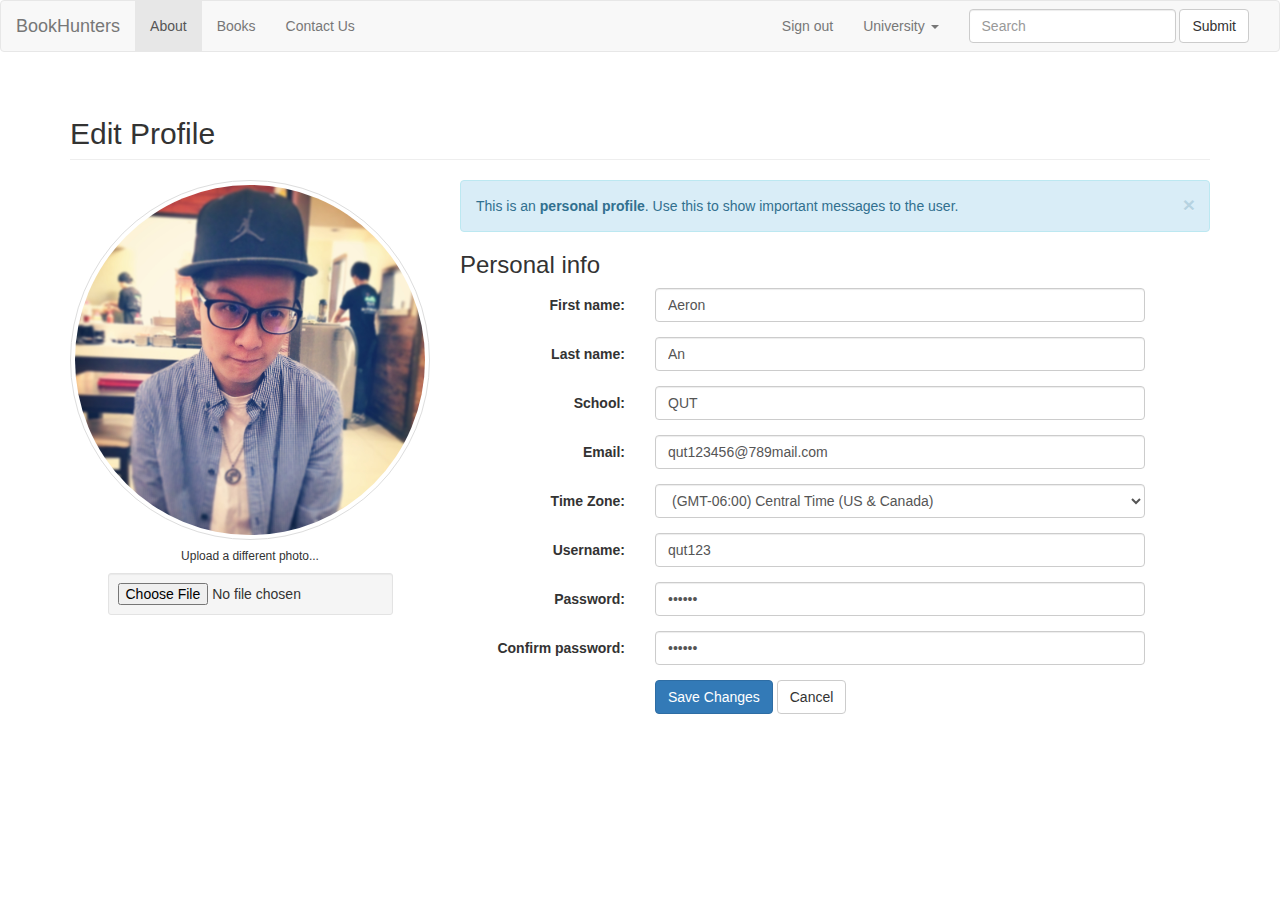
<file: Bookhunters/Profile.html>
<!DOCTYPE html>
<html lang="en">
<head>
<meta charset="UTF-8">
<meta http-equiv="X-UA-Compatible" content="IE=edge">
<meta name="viewport" content="width=device-width, initial-scale=1">
<title>BookHunters</title>


<!-- Latest compiled and minified CSS -->
<link rel="stylesheet" href="https://maxcdn.bootstrapcdn.com/bootstrap/3.3.5/css/bootstrap.min.css">
<!-- BookHunters -->
<link rel="stylesheet" href="css/bootstrap.css">

</head>
<body>
<nav class="navbar navbar-default">
  <div class="container-fluid"> 
    <!-- Brand and toggle get grouped for better mobile display -->
    <div class="navbar-header">
      <button type="button" class="navbar-toggle collapsed" data-toggle="collapse" data-target="#bs-example-navbar-collapse-1"> <span class="sr-only">Toggle navigation</span> <span class="icon-bar"></span> <span class="icon-bar"></span> <span class="icon-bar"></span> </button>
      <a class="navbar-brand" href="#">BookHunters</a> </div>
    
    <!-- Collect the nav links, forms, and other content for toggling -->
    <div class="collapse navbar-collapse" id="bs-example-navbar-collapse-1">
      <ul class="nav navbar-nav">
        <li class="active"><a href="#">About <span class="sr-only">(current)</span></a> </li>
        <li><a href="#">Books</a> </li><li><a href="#">Contact Us</a> </li>
      </ul>
      <form class="navbar-form navbar-right" role="search">
        <div class="form-group">
          <input type="text" class="form-control" placeholder="Search">
        </div>
        <button type="submit" class="btn btn-default">Submit</button>
      </form>
      <ul class="nav navbar-nav navbar-right">
		<li><a href="#">Sign out</a> </li>
        
        <li class="dropdown"> <a href="#" class="dropdown-toggle" data-toggle="dropdown" role="button" aria-expanded="false">University <span class="caret"></span></a>
          <ul class="dropdown-menu" role="menu">
            <li><a href="#">Queensland University of Technology</a> </li>
            <li><a href="#">University of Queensland</a> </li>
            <li><a href="#">Bond University</a> </li>
            <li><a href="#">Griffith University</a> </li>
            <li><a href="#">Sydney University</a> </li>
            <li><a href="#">Melbourne University</a> </li>
            <li class="divider"></li>
            <li><a href="#">Other</a> </li>
          </ul>
        </li>
      </ul>
    </div>
    <!-- /.navbar-collapse --> 
  </div>
  <!-- /.container-fluid --> 
</nav>


<div class="container" style="padding-top: 5px;">
  <h2 class="page-header">Edit Profile</h2>
  <div class="row">
    <!-- left column -->
    <div class="col-md-4 col-sm-6 col-xs-12">
      <div class="text-center">
        <img src="img/Aeron.jpg" class="avatar img-circle img-thumbnail" alt="avatar">
        <h6>Upload a different photo...</h6>
        <input type="file" class="text-center center-block well well-sm">
      </div>
    </div>
    <!-- edit form column -->
    <div class="col-md-8 col-sm-6 col-xs-12 personal-info">
      <div class="alert alert-info alert-dismissable">
        <a class="panel-close close" data-dismiss="alert">×</a> 
        <i class="fa fa-coffee"></i>
        This is an <strong>personal profile</strong>. Use this to show important messages to the user.
      </div>
      <h3>Personal info</h3>
      <form class="form-horizontal" role="form">
        <div class="form-group">
          <label class="col-lg-3 control-label">First name:</label>
          <div class="col-lg-8">
            <input class="form-control" value="Aeron" type="text">
          </div>
        </div>
        <div class="form-group">
          <label class="col-lg-3 control-label">Last name:</label>
          <div class="col-lg-8">
            <input class="form-control" value="An" type="text">
          </div>
        </div>
        <div class="form-group">
          <label class="col-lg-3 control-label">School:</label>
          <div class="col-lg-8">
            <input class="form-control" value="QUT" type="text">
          </div>
        </div>
        <div class="form-group">
          <label class="col-lg-3 control-label">Email:</label>
          <div class="col-lg-8">
            <input class="form-control" value="qut123456@789mail.com" type="text">
          </div>
        </div>
        <div class="form-group">
          <label class="col-lg-3 control-label">Time Zone:</label>
          <div class="col-lg-8">
            <div class="ui-select">
              <select id="user_time_zone" class="form-control">
                <option value="Hawaii">(GMT-10:00) Hawaii</option>
                <option value="Alaska">(GMT-09:00) Alaska</option>
                <option value="Pacific Time (US &amp; Canada)">(GMT-08:00) Pacific Time (US &amp; Canada)</option>
                <option value="Arizona">(GMT-07:00) Arizona</option>
                <option value="Mountain Time (US &amp; Canada)">(GMT-07:00) Mountain Time (US &amp; Canada)</option>
                <option value="Central Time (US &amp; Canada)" selected="selected">(GMT-06:00) Central Time (US &amp; Canada)</option>
                <option value="Eastern Time (US &amp; Canada)">(GMT-05:00) Eastern Time (US &amp; Canada)</option>
                <option value="Indiana (East)">(GMT-05:00) Indiana (East)</option>
                <option value="Indiana (East)">(GMT+8:00) Australia Wesstern</option>
                <option value="Indiana (East)">(GMT+10:00) Australia Eastern</option>
                <option value="Indiana (East)">(GMT+12:00) New Zealand</option>
              </select>
            </div>
          </div>
        </div>
        <div class="form-group">
          <label class="col-md-3 control-label">Username:</label>
          <div class="col-md-8">
            <input class="form-control" value="qut123" type="text">
          </div>
        </div>
        <div class="form-group">
          <label class="col-md-3 control-label">Password:</label>
          <div class="col-md-8">
            <input class="form-control" value="123456" type="password">
          </div>
        </div>
        <div class="form-group">
          <label class="col-md-3 control-label">Confirm password:</label>
          <div class="col-md-8">
            <input class="form-control" value="123456" type="password">
          </div>
        </div>
        <div class="form-group">
          <label class="col-md-3 control-label"></label>
          <div class="col-md-8">
            <input class="btn btn-primary" value="Save Changes" type="button">
            <span></span>
            <input class="btn btn-default" value="Cancel" type="reset">
          </div>
        </div>
      </form>
    </div>
  </div>
</div>
</file>
